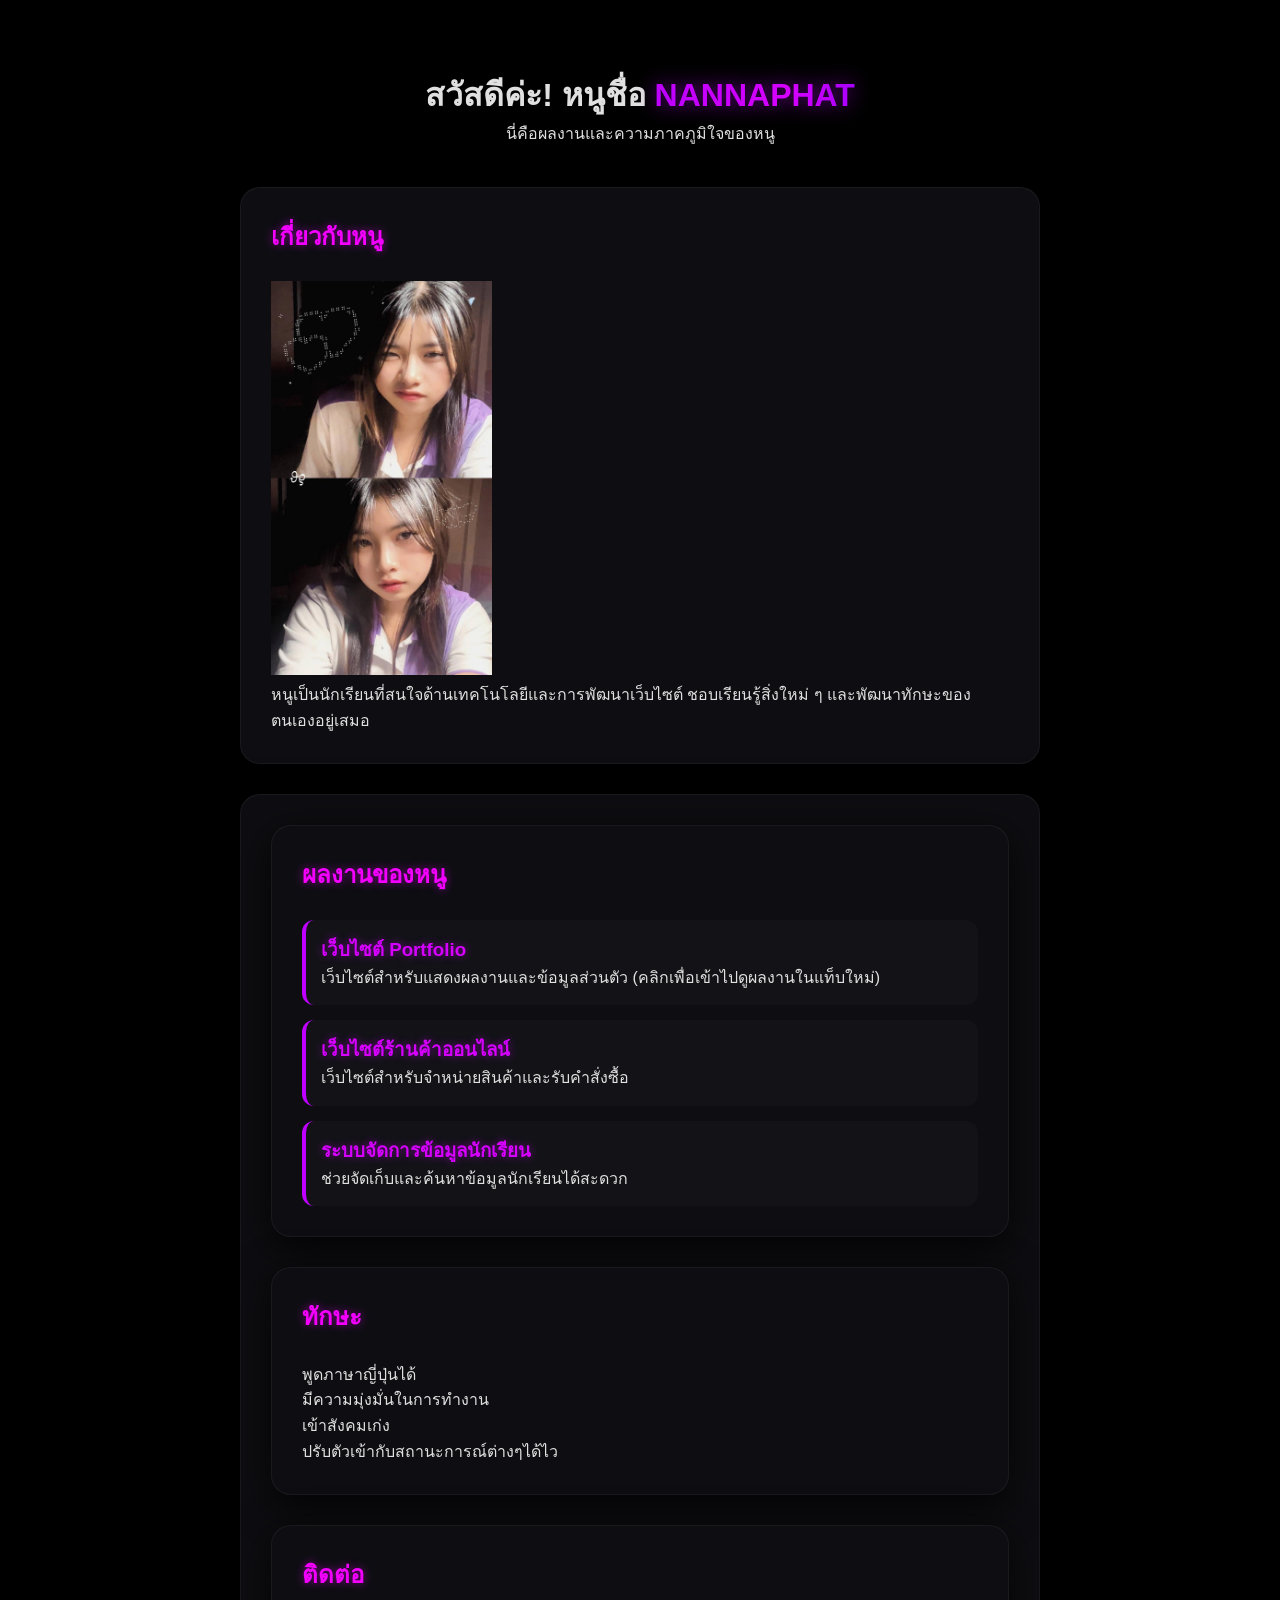
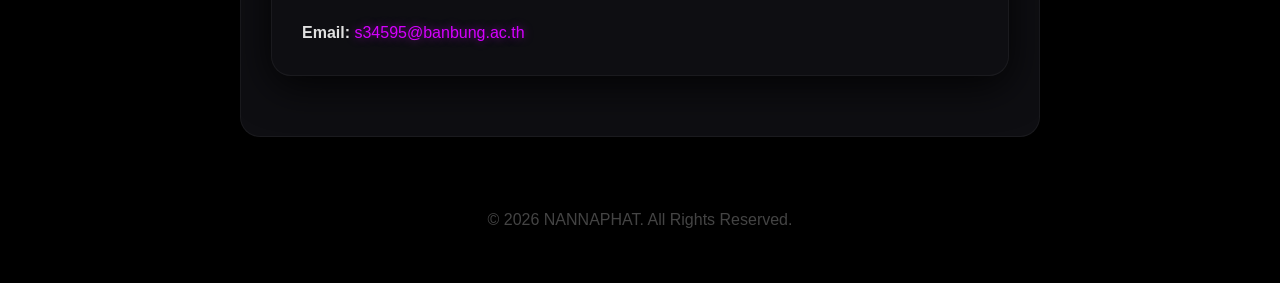
<file: index.html>
<!DOCTYPE html>
<html lang="th">
<head>
    <meta charset="UTF-8">
    <meta name="viewport" content="width=device-width, initial-scale=1.0">
    <title>NANNAPHAT Portfolio</title>
    <link rel="stylesheet" href="style.css">
</head>
<body>

    <header>
        <h1>สวัสดีค่ะ! หนูชื่อ <span class="neon-text">NANNAPHAT</span></h1>
        <p>นี่คือผลงานและความภาคภูมิใจของหนู</p>
    </header>

    <div class="container">
        <section class="card">
            <h2>เกี่ยวกับหนู</h2>
            <img src="NANNAPHAT PROFILE.png" width="30%">
            <p>หนูเป็นนักเรียนที่สนใจด้านเทคโนโลยีและการพัฒนาเว็บไซต์ ชอบเรียนรู้สิ่งใหม่ ๆ และพัฒนาทักษะของตนเองอยู่เสมอ</p>
        </section>

        <section class="card">
           <section class="card">
            <h2>ผลงานของหนู</h2>
            <a href="PORTFOLIO-DETAIL.html" target="_blank" rel="noopener noreferrer" style="text-decoration: none; color: inherit; display: block;">
                <div class="project-item">
                    <h3 class="highlight">เว็บไซต์ Portfolio</h3>
                    <p>เว็บไซต์สำหรับแสดงผลงานและข้อมูลส่วนตัว (คลิกเพื่อเข้าไปดูผลงานในแท็บใหม่)</p>
                </div>
            </a>

            <a href="shop-detail.html" target="_blank" rel="noopener noreferrer" style="text-decoration: none; color: inherit; display: block;">
                <div class="project-item">
                    <h3 class="highlight">เว็บไซต์ร้านค้าออนไลน์</h3>
                    <p>เว็บไซต์สำหรับจำหน่ายสินค้าและรับคำสั่งซื้อ</p>
                </div>
            </a>

            <a href="student-system-detail.html" target="_blank" rel="noopener noreferrer" style="text-decoration: none; color: inherit; display: block;">
                <div class="project-item">
                    <h3 class="highlight">ระบบจัดการข้อมูลนักเรียน</h3>
                    <p>ช่วยจัดเก็บและค้นหาข้อมูลนักเรียนได้สะดวก</p>
                </div>
            </a>
        </section>
            
        <section class="card">
            <h2>ทักษะ</h2>
            <p>พูดภาษาญี่ปุ่นได้</p>
            <p>มีความมุ่งมั่นในการทำงาน</p>
            <p>เข้าสังคมเก่ง</p>
            <p>ปรับตัวเข้ากับสถานะการณ์ต่างๆได้ไว</p>
        </section>

        <section class="card">
            <h2>ติดต่อ</h2>
            <p><strong>Email:</strong> <span class="highlight">s34595@banbung.ac.th</span></p>
        </section>
    </div>

    <footer>
        <p>© 2026 NANNAPHAT. All Rights Reserved.</p>
    </footer>

    <script>
        window.addEventListener('scroll', () => {
            const scrollTop = window.scrollY;
            const docHeight = document.documentElement.scrollHeight - window.innerHeight;
            if (docHeight > 0) {
                const scrollPercent = scrollTop / docHeight;
                const hueValue = scrollPercent * 120; // เปลี่ยนโทนสีพื้นหลังเวลา Scroll
                document.body.style.setProperty('--scroll-hue', `${hueValue}deg`);
            }
        });
    </script>
</body>
</html>
</file>
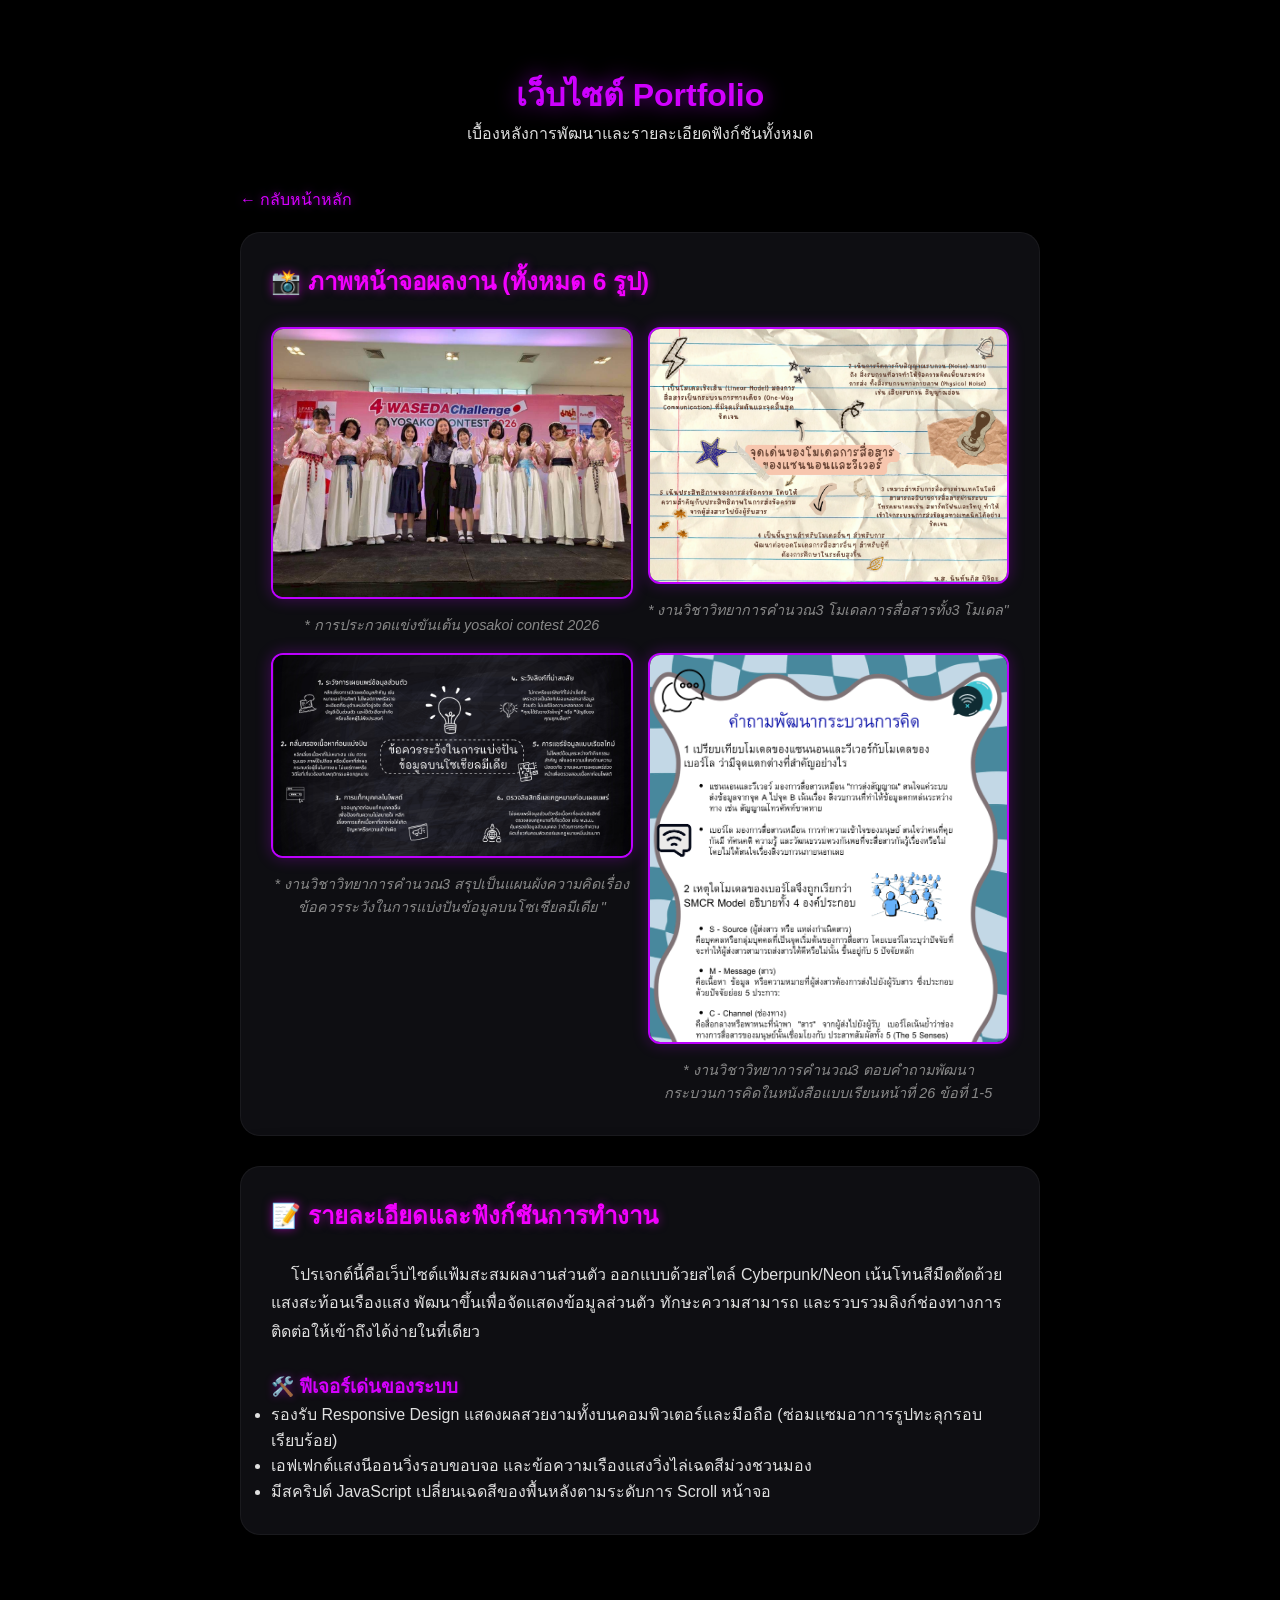
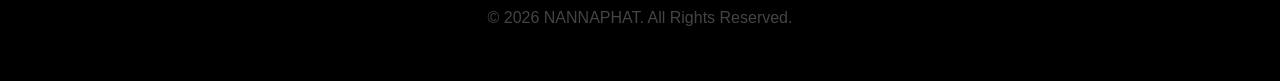
<file: PORTFOLIO-DETAIL.html>
<!DOCTYPE html>
<html lang="th">
<head>
    <meta charset="UTF-8">
    <meta name="viewport" content="width=device-width, initial-scale=1.0">
    <title>รายละเอียดผลงาน - NANNAPHAT PORTFOLIO</title>
    
    <link rel="stylesheet" href="style.css"> 
</head>
<body>

    <header>
        <h1 class="neon-text">เว็บไซต์ Portfolio</h1>
        <p>เบื้องหลังการพัฒนาและรายละเอียดฟังก์ชันทั้งหมด</p>
    </header>

    <div class="container">
        <a href="index.html" style="color: var(--neon-pink); text-shadow: 0 0 8px rgba(214, 0, 255, 0.5); text-decoration: none; display: inline-block; margin-bottom: 20px;">← กลับหน้าหลัก</a>

        <section class="card">
            <h2>📸 ภาพหน้าจอผลงาน (ทั้งหมด 6 รูป)</h2>
            
            <div style="display: grid; grid-template-columns: repeat(auto-fit, minmax(250px, 1fr)); gap: 15px; margin-top: 25px; width: 100%; box-sizing: border-box; justify-items: center;">
                
                <div style="text-align: center; width: 100%;">
                    <img src="nannaphat 1.png" alt="รูปผลงาน 1" style="width: 100%; height: auto; border-radius: 12px; border: 2px solid var(--neon-purple); box-shadow: 0 0 15px rgba(189, 0, 255, 0.3);">
                    <p style="font-size: 0.9rem; color: #888; margin-top: 8px; font-style: italic;">* การประกวดแข่งขันเต้น yosakoi contest 2026</p>
                </div>

                <div style="text-align: center; width: 100%;">
                    <img src="nannaphat 2.png" alt="รูปผลงาน 2" style="width: 100%; height: auto; border-radius: 12px; border: 2px solid var(--neon-purple); box-shadow: 0 0 15px rgba(189, 0, 255, 0.3);">
                    <p style="font-size: 0.9rem; color: #888; margin-top: 8px; font-style: italic;">* งานวิชาวิทยาการคำนวณ3 โมเดลการสื่อสารทั้ง3 โมเดล"</p>
                </div>

                <div style="text-align: center; width: 100%;">
                    <img src="nannaphat 3.png" alt="รูปผลงาน 3" style="width: 100%; height: auto; border-radius: 12px; border: 2px solid var(--neon-purple); box-shadow: 0 0 15px rgba(189, 0, 255, 0.3);">
                    <p style="font-size: 0.9rem; color: #888; margin-top: 8px; font-style: italic;">* งานวิชาวิทยาการคำนวณ3 สรุปเป็นแผนผังความคิดเรื่อง ข้อควรระวังในการแบ่งปันข้อมูลบนโซเชียลมีเดีย "</p>
                </div>

                <div style="text-align: center; width: 100%;">
                    <img src="nannaphat 4.png" alt="รูปผลงาน 4" style="width: 100%; height: auto; border-radius: 12px; border: 2px solid var(--neon-purple); box-shadow: 0 0 15px rgba(189, 0, 255, 0.3);">
                    <p style="font-size: 0.9rem; color: #888; margin-top: 8px; font-style: italic;">* งานวิชาวิทยาการคำนวณ3 ตอบคำถามพัฒนากระบวนการคิดในหนังสือแบบเรียนหน้าที่ 26 ข้อที่ 1-5</p>
                </div>

            </div>
        </section>

        <section class="card">
            <h2>📝 รายละเอียดและฟังก์ชันการทำงาน</h2>
            
            <p style="line-height: 1.8; text-indent: 20px;">
                โปรเจกต์นี้คือเว็บไซต์แฟ้มสะสมผลงานส่วนตัว ออกแบบด้วยสไตล์ Cyberpunk/Neon เน้นโทนสีมืดตัดด้วยแสงสะท้อนเรืองแสง พัฒนาขึ้นเพื่อจัดแสดงข้อมูลส่วนตัว ทักษะความสามารถ และรวบรวมลิงก์ช่องทางการติดต่อให้เข้าถึงได้ง่ายในที่เดียว
            </p>

            <h3 style="color: var(--neon-pink); text-shadow: 0 0 8px rgba(214, 0, 255, 0.4); margin-top: 25px;">🛠️ ฟีเจอร์เด่นของระบบ</h3>
            <ul>
                <li>รองรับ Responsive Design แสดงผลสวยงามทั้งบนคอมพิวเตอร์และมือถือ (ซ่อมแซมอาการรูปทะลุกรอบเรียบร้อย)</li>
                <li>เอฟเฟกต์แสงนีออนวิ่งรอบขอบจอ และข้อความเรืองแสงวิ่งไล่เฉดสีม่วงชวนมอง</li>
                <li>มีสคริปต์ JavaScript เปลี่ยนเฉดสีของพื้นหลังตามระดับการ Scroll หน้าจอ</li>
            </ul>
        </section>
    </div>

    <footer>
        <p>© 2026 NANNAPHAT. All Rights Reserved.</p>
    </footer>

    <script>
        window.addEventListener('scroll', () => {
            const scrollTop = window.scrollY;
            const docHeight = document.documentElement.scrollHeight - window.innerHeight;
            if (docHeight > 0) {
                const scrollPercent = scrollTop / docHeight;
                const hueValue = scrollPercent * 120;
                document.body.style.setProperty('--scroll-hue', `${hueValue}deg`);
            }
        });
    </script>
</body>
</html>
</file>
<file: style.css>
:root {
    --scroll-hue: 0deg;
    --neon-purple: #bd00ff;    /* สีม่วงนีออนหลัก */
    --neon-pink: #d600ff;      /* สีชมพูอมม่วงสำหรับไล่เฉด */
    --neon-dark-purple: #7a00ff; /* สีม่วงเข้มเพิ่มมิติ */
    --bg-black: #000000;
}

* {
    box-sizing: border-box;
    margin: 0;
    padding: 0;
    font-family: 'Arial', sans-serif;
}

body {
    color: #e0e0e0;
    line-height: 1.6;
    background-color: var(--bg-black) !important;
    background-image: radial-gradient(circle at center, #000000 50%, hsl(calc(270 + var(--scroll-hue)), 70%, 5%) 100%);
    background-attachment: fixed;
    min-height: 120vh;
    padding: 10px;
}

/* แสงขอบจอเรืองแสงโทนม่วงวิ่งสลับ */
html {
    background-color: #000;
    box-shadow: inset 0 0 20px rgba(189, 0, 255, 0.4);
    animation: borderGlowShift 8s linear infinite;
}

header {
    text-align: center;
    padding: 60px 20px 20px;
    background: transparent;
}

/* อักษรเรืองแสงวิ่งไล่เฉดสีม่วงชวนมอง */
.neon-text {
    background: linear-gradient(90deg, var(--neon-purple), var(--neon-pink), var(--neon-dark-purple), var(--neon-purple));
    background-size: 200% auto;
    -webkit-background-clip: text;
    -webkit-text-fill-color: transparent;
    animation: textGlowRun 3s linear infinite;
    font-weight: bold;
    filter: drop-shadow(0 0 10px rgba(189, 0, 255, 0.6));
}

.container {
    max-width: 800px;
    margin: 20px auto;
    width: 100%;
}

section.card {
    background: rgba(15, 15, 20, 0.95);
    border: 1px solid rgba(255, 255, 255, 0.05);
    padding: 30px;
    margin-bottom: 30px;
    border-radius: 20px;
    box-shadow: 0 10px 40px rgba(0, 0, 0, 0.8);
    word-wrap: break-word; /* ป้องกันข้อความยาวทะลุกรอบ */
}

section.card:hover {
    border-color: rgba(189, 0, 255, 0.3);
    box-shadow: 0 10px 40px rgba(189, 0, 255, 0.15);
}

section.card h2 {
    color: #f300ff;
    margin-bottom: 25px;
    text-shadow: 0 0 10px rgba(243, 0, 255, 0.5);
}

/* ─── ส่วนรูปภาพโปรไฟล์ ─── */
.profile-content {
    display: flex;
    align-items: center;
    gap: 30px; 
}

.profile-img {
    width: 140px;           
    height: 140px;
    border-radius: 50%;      
    border: 3px solid var(--neon-purple);
    box-shadow: 0 0 20px rgba(189, 0, 255, 0.5); 
    object-fit: cover;       
    transition: 0.5s;
}

.profile-img:hover {
    transform: scale(1.1) rotate(5deg);
    box-shadow: 0 0 30px var(--neon-purple);
}

.profile-text {
    flex: 1;
}

/* รายการผลงาน */
.project-item {
    padding: 15px;
    margin-top: 15px;
    border-radius: 12px;
    background: rgba(255, 255, 255, 0.02);
    border-left: 4px solid var(--neon-purple);
    cursor: pointer;
    transition: 0.3s;
}

.project-item:hover {
    background: rgba(189, 0, 255, 0.05);
    transform: translateX(10px);
}

.highlight {
    color: var(--neon-pink);
    text-shadow: 0 0 8px rgba(214, 0, 255, 0.5);
}

footer {
    text-align: center;
    padding: 40px;
    color: #444;
}

/* ระบบปรับแต่งหน้าจออัตโนมัติ (ช่วยแก้ไขไม่ให้วัตถุและรูปภาพหลุดขอบจอ) */
@media (max-width: 768px) {
    .profile-content {
        flex-direction: column; 
        text-align: center;
    }
    .profile-img {
        width: 120px;
        height: 120px;
    }
    section.card {
        padding: 20px;
    }
}

/* ─── ส่วนแอนิเมชันเคลื่อนไหววิ่งได้ ─── */
@keyframes textGlowRun {
    0% { background-position: 0% 50%; }
    100% { background-position: 200% 50%; }
}

@keyframes borderGlowShift {
    0%   { box-shadow: inset 0 0 20px rgba(189, 0, 255, 0.4); }
    50%  { box-shadow: inset 0 0 20px rgba(255, 0, 128, 0.4); }
    100% { box-shadow: inset 0 0 20px rgba(189, 0, 255, 0.4); }
}
</file>
